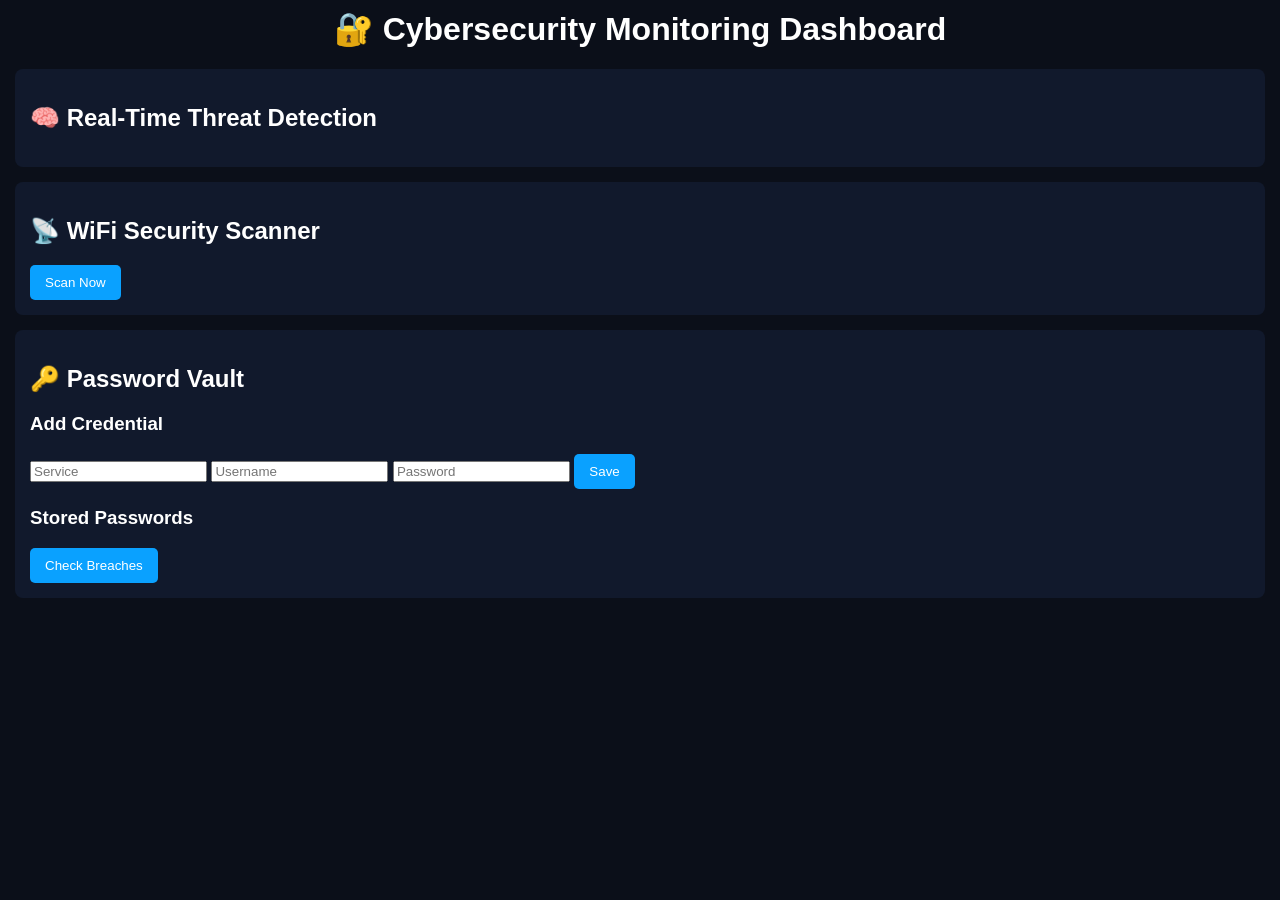
<file: templates/dashboard.html>
<!DOCTYPE html>
<html>
<head>
    <title>Cyber AI Dashboard</title>
    <style>
        body { background:#0b0f19; font-family:Arial; color:white; margin:0; }
        h1 { text-align:center; margin-top:10px; }
        .section { background:#11192c; margin:15px; padding:15px; border-radius:8px; }
        .card { background:#1b2438; margin-bottom:8px; padding:10px; border-radius:5px; }
        .risk-high { border-left:6px solid #ff4d4d; }
        .risk-low { border-left:6px solid #4dff88; }
        button { padding:10px 15px; background:#0aa1ff; border:none; border-radius:5px; color:white; cursor:pointer; }
        table { width:100%; border-collapse:collapse; margin-top:10px; }
        td,th { padding:8px; border-bottom:1px solid #333; }
    </style>

    <script src="https://cdn.socket.io/4.6.1/socket.io.min.js"></script>
</head>

<body>

<h1>🔐 Cybersecurity Monitoring Dashboard</h1>

<!-- ================= Real-Time Anomaly Feed ================= -->
<div class="section">
    <h2>🧠 Real-Time Threat Detection</h2>
    <div id="feed"></div>
</div>

<!-- ================= WiFi Scanner ================= -->
<div class="section">
    <h2>📡 WiFi Security Scanner</h2>
    <button onclick="scanWiFi()">Scan Now</button>
    <div id="wifi"></div>
</div>

<!-- ================= Vault ================= -->
<div class="section">
    <h2>🔑 Password Vault</h2>

    <h3>Add Credential</h3>
    <input id="v-service" placeholder="Service" />
    <input id="v-user" placeholder="Username" />
    <input id="v-pass" placeholder="Password" />
    <button onclick="saveVAULT()">Save</button>
    <p id="vault-msg"></p>

    <h3>Stored Passwords</h3>
    <table id="vault-table"></table>

    <button onclick="checkAll()">Check Breaches</button>
    <div id="breach-results"></div>
</div>

<script>
/* ---------------- REAL-TIME AI ANOMALY MONITORING ---------------- */
const socket = io("/dashboard");   // MUST MATCH BACKEND NAMESPACE

// When server streams a new anomaly
socket.on("new_event",(evt)=> addThreat(evt));

// Load history once on page open
socket.emit("request_init");
socket.on("init",(list)=> list.forEach(addThreat));

function addThreat(evt){
    const box = document.getElementById("feed");

    const div = document.createElement("div");
    div.className = "card " + (evt.anomaly ? "risk-high" : "risk-low");
    div.innerHTML = `
        <b>${evt.iso_time}</b><br>
        🧠 Status: ${evt.anomaly ? "🔥 HIGH RISK" : "🟢 SAFE"}<br>
        Score: ${evt.reconstruction_error.toFixed(4)}
    `;

    box.prepend(div);   // Newest events appear top
}



// ================= WIFI SCANNER =====================
// ================= WIFI SCANNER UI FIX =====================
function scanWiFi(){
    document.getElementById("wifi").innerHTML = "Scanning...";
    
    fetch("/wifi-scan")
    .then(r=>r.json())
    .then(d=>{
        if (!d.results || d.results.length === 0){
            document.getElementById("wifi").innerHTML = `
                <div style="padding:10px;color:#ff6b6b;">
                    ⚠ No networks detected — wifi scanner returned empty.
                </div>
            `;
            return;
        }

        let table = `
        <table>
            <tr><th>SSID</th><th>Security</th><th>Risk</th></tr>
        `;

        d.results.forEach(n=>{
            let risk = n.security.includes("WPA3") ? "Low" :
                       n.security.includes("WPA2") ? "Medium" : "⚠ High";

            table += `
                <tr>
                    <td>${n.ssid || "Unknown"}</td>
                    <td>${n.security}</td>
                    <td style="color:${risk==="⚠ High"?"#ff4d4d":"#4dff88"}">${risk}</td>
                </tr>
            `;
        });

        table += "</table>";
        document.getElementById("wifi").innerHTML = table;
    })
    .catch(e=>{
        document.getElementById("wifi").innerHTML =
        `<span style="color:#ff4d4d;">ERROR: ${e}</span>`;
    });
}

// ================= VAULT SAVE ========================
function saveVAULT(){
    fetch("/vault/add",{
        method:"POST",
        headers:{'Content-Type':'application/json'},
        body:JSON.stringify({
            service:document.getElementById("v-service").value,
            username:document.getElementById("v-user").value,
            password:document.getElementById("v-pass").value
        })
    }).then(r=>r.json())
    .then(d=>{
        document.getElementById("vault-msg").innerText=d.message;
        loadVault();
    })
}

function loadVault(){
    fetch("/vault")
    .then(r=>r.json())
    .then(d=>{
        let rows = "<tr><th>Service</th><th>User</th><th>Password</th></tr>";
        d.stored.forEach(e=> rows+=
            `<tr><td>${e.service}</td><td>${e.username}</td><td>${e.password}</td></tr>`
        );
        document.getElementById("vault-table").innerHTML=rows;
    })
}
loadVault();

function checkAll(){
    fetch("/vault/check-all")
    .then(r=>r.json())
    .then(d=>{
        document.getElementById("breach-results").innerHTML=
        "<pre>"+JSON.stringify(d,null,2)+"</pre>";
    })
}
</script>
</body>
</html>
</file>
